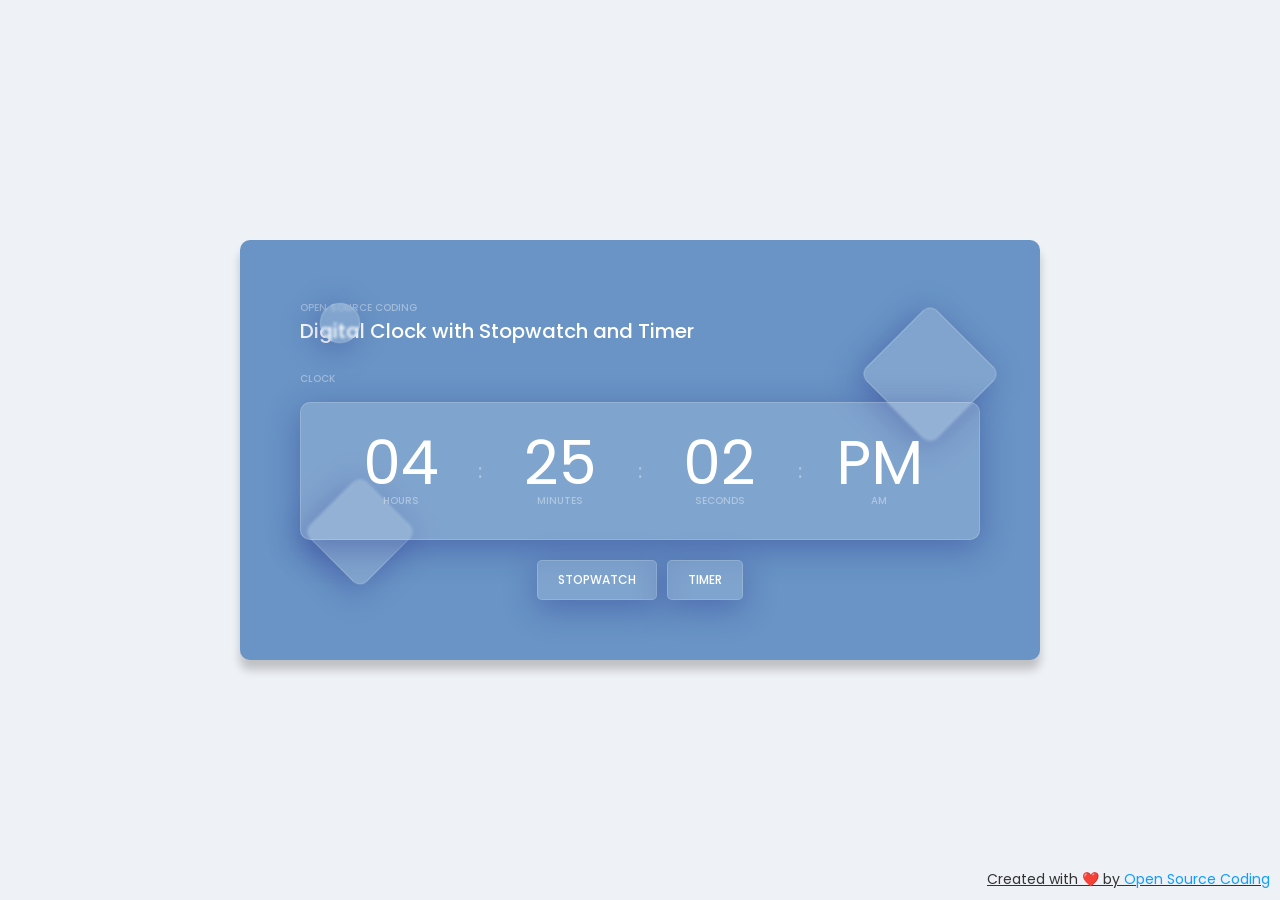
<file: Timer and Stopwatch/index.html>
<!DOCTYPE html>
<html lang="en">
  <head>
    <meta charset="UTF-8" />
    <meta http-equiv="X-UA-Compatible" content="IE=edge" />
    <meta name="viewport" content="width=device-width, initial-scale=1.0" />
    <link rel="stylesheet" href="style.css" />
    <title>Digital Clock</title>
  </head>
  <body>
    <div class="container">
      <div class="bg-elem"></div>
      <div class="bg-elem"></div>
      <div class="bg-elem"></div>
      <div class="content">
        <p>Open Source Coding</p>
        <h3>Digital Clock with Stopwatch and Timer</h3>
        <p class="type">Clock</p>
      </div>

      <div class="main-container">
        <div class="clock">
          <div class="wrapper">
            <div class="main">
              <div class="hour">
                <p class="number" id="hour">20</p>
                <p>hours</p>
              </div>
              <p class="colon">:</p>
              <div class="min">
                <p class="number" id="min">00</p>
                <p>minutes</p>
              </div>
              <p class="colon">:</p>
              <div class="sec">
                <p class="number" id="sec">00</p>
                <p>seconds</p>
              </div>
              <p class="colon">:</p>
              <div class="ampm">
                <p class="number" id="ampm">AM</p>
                <p id="other-ampm">PM</p>
              </div>
            </div>
          </div>
          <div class="btns">
            <button class="btn" id="stopwatch-btn">Stopwatch</button>
            <button class="btn" id="timer-btn">Timer</button>
          </div>
        </div>

        <div class="stopwatch hidden">
          <div class="wrapper">
            <div class="main">
              <div class="hour">
                <p class="number" id="stopwatch-hour">00</p>
                <p>hours</p>
              </div>
              <p class="colon">:</p>
              <div class="min">
                <p class="number" id="stopwatch-min">00</p>
                <p>minutes</p>
              </div>
              <p class="colon">:</p>
              <div class="sec">
                <p class="number" id="stopwatch-sec">00</p>
                <p>seconds</p>
              </div>
              <p class="colon">:</p>
              <div class="ms">
                <p class="number" id="stopwatch-ms">00</p>
                <p>miliseconds</p>
              </div>
            </div>
          </div>
          <div class="laps">
            <!-- <div class="lap active">
              <p>lap 1</p>
              <p>00:00</p>
            </div> -->
          </div>
          <div class="btns">
            <button class="btn start-stopwatch">Start</button>
            <button class="btn lap-stopwatch hidden">Lap</button>
            <button class="btn reset-stopwatch">Reset</button>
            <button class="btn back-btn">Back</button>
          </div>
        </div>

        <div class="timer hidden">
          <div class="wrapper">
            <div class="main">
              <div class="hour">
                <p class="number" id="timer-hour">00</p>
                <p>hours</p>
              </div>
              <p class="colon">:</p>
              <div class="min">
                <p class="number" id="timer-min">00</p>
                <p>minutes</p>
              </div>
              <p class="colon">:</p>
              <div class="sec">
                <p class="number" id="timer-sec">00</p>
                <p>seconds</p>
              </div>
              <p class="colon">:</p>
              <div class="ms">
                <p class="number" id="timer-ms">00</p>
                <p>miliseconds</p>
              </div>
            </div>
          </div>
          <div class="btns">
            <button class="btn start-timer">Start</button>
            <button class="btn stop-timer hidden">Stop</button>
            <button class="btn reset-timer">Reset</button>
            <button class="btn back-btn">Back</button>
          </div>
        </div>
      </div>
    </div>

                    <!-- Credits -->
    <div class="credits">
      <a href="https://www.youtube.com/channel/UCiUtBDVaSmMGKxg1HYeK-BQ">
        Created with ❤️ by
        <span>Open Source Coding</span>
      </a>
    </div>


    <script
      src="https://cdnjs.cloudflare.com/ajax/libs/jquery/3.6.3/jquery.min.js"
      integrity="sha512-STof4xm1wgkfm7heWqFJVn58Hm3EtS31XFaagaa8VMReCXAkQnJZ+jEy8PCC/iT18dFy95WcExNHFTqLyp72eQ=="
      crossorigin="anonymous"
    ></script>
    <script src="script.js"></script>
  </body>
</html>
</file>
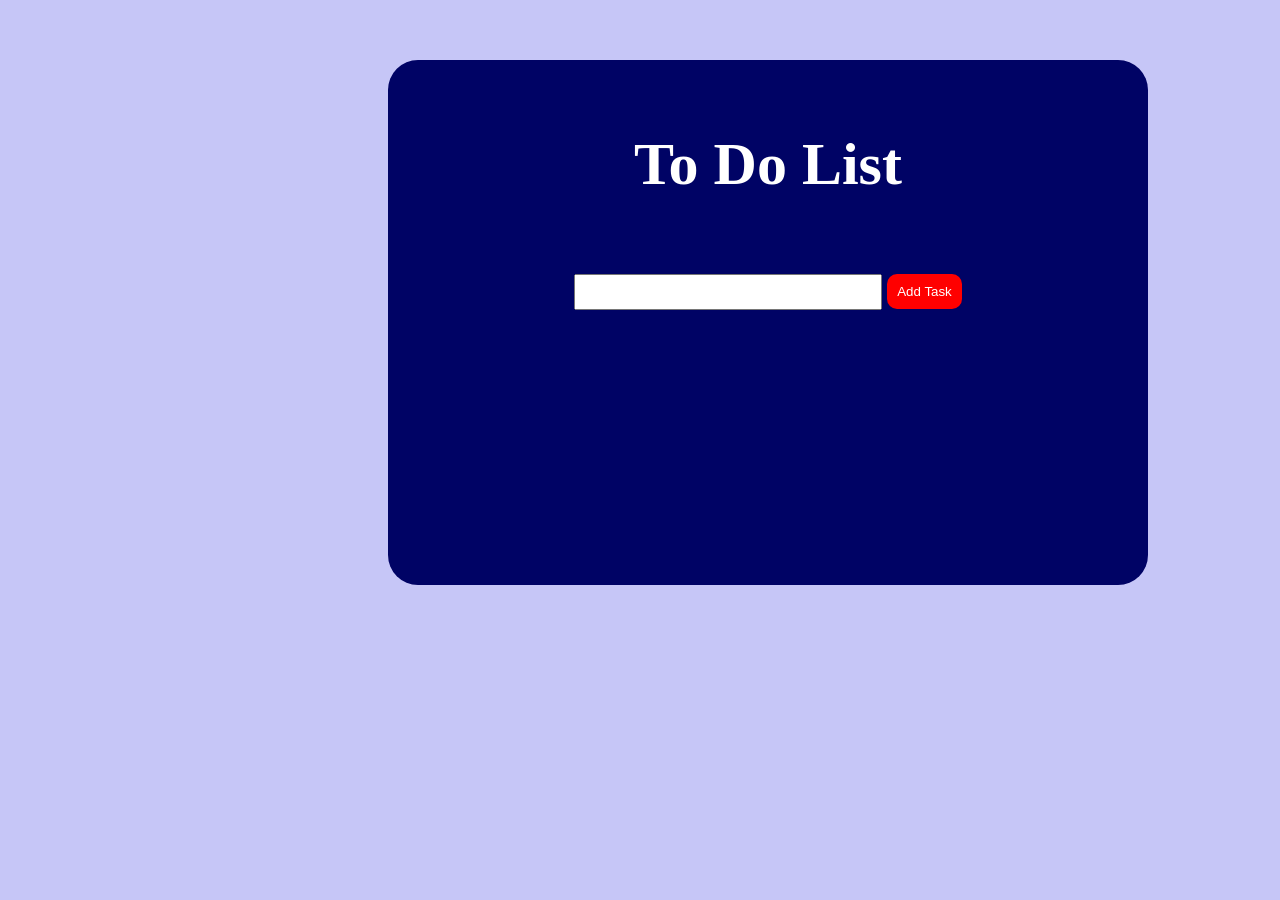
<file: TO-DO List/index.html>
<!DOCTYPE html>
<html lang="en">
<head>
    <meta charset="UTF-8">
    <meta name="viewport" content="width=device-width, initial-scale=1.0">
    <title>To Do List</title>
    <link rel="stylesheet" type="text/css" href="mystylesheet.css">
    <link href="https://fonts.googleapis.com/css2?family=Permanent+Marker&family=Philosopher&display=swap" rel="stylesheet">
</head>
<body>
    <div id="wrapper">
        <h1>To Do List</h1>
        <input id="task">
        <button id="add">Add Task</button>
        <div id="todos"></div>
    </div>
    <script src="myscript.js"></script>
</body>
</html>
</file>
<file: Timer and Stopwatch/style.css>
@import url(https://fonts.googleapis.com/css?family=Poppins:100,100italic,200,200italic,300,300italic,regular,italic,500,500italic,600,600italic,700,700italic,800,800italic,900,900italic);

* {
  margin: 0;
  padding: 0;
  box-sizing: border-box;
  font-family: "Poppins", sans-serif;
}
body {
  min-height: 100vh;
  display: flex;
  justify-content: center;
  align-items: center;
  background: #eef1f6;
  /* overflow: hidden; */
}
.container {
  position: relative;
  width: 100%;
  max-width: 800px;
  /* min-height: 500px; */
  padding: 60px;
  border-radius: 10px;
  color: #fff;
  background: #6994c5;
  box-shadow: 0 10px 10px rgba(0, 0, 0, 0.2);
}
p,
i {
  font-size: 10px;
  font-weight: 500;
  color: #ffffff62;
  text-transform: uppercase;
}
.content h3 {
  font-size: 20px;
  font-weight: 500;
  margin-bottom: 25px;
}
.wrapper {
  padding: 30px 0;
  border-radius: 10px;
  margin-top: 15px;
  background: rgba(255, 255, 255, 0.15);
  box-shadow: 0 8px 32px 0 rgba(31, 38, 135, 0.37);
  backdrop-filter: blur(1.5px);
  -webkit-backdrop-filter: blur(1.5px);
  border-radius: 10px;
  border: 1px solid rgba(255, 255, 255, 0.18);
  transition: all 0.3s ease;
}
.wrapper:hover {
  box-shadow: none;
}
.main {
  display: flex;
  align-items: center;
  justify-content: center;
  gap: 10px;
}
.main div {
  width: 20%;
  text-align: center;
}
.main .number {
  position: relative;
  font-size: 60px;
  font-weight: 400;
  line-height: 1;
  color: #fff;
}
.main .colon {
  font-size: 20px;
}
.btns {
  margin-top: 20px;
  display: flex;
  align-items: center;
  justify-content: center;
  flex-wrap: wrap;
  gap: 10px;
}
.btn {
  padding: 10px 20px;
  border-radius: 5px;
  color: #fff;
  border: none;
  font-size: 12px;
  font-weight: 500;
  text-transform: uppercase;
  cursor: pointer;
  transition: all 0.3s ease;
  background: rgba(255, 255, 255, 0.15);
  box-shadow: 0 8px 32px 0 rgba(31, 38, 135, 0.37);
  backdrop-filter: blur(1.5px);
  -webkit-backdrop-filter: blur(1.5px);
  border: 1px solid rgba(255, 255, 255, 0.18);
}
.btn:active {
  box-shadow: none;
}
.hidden {
  display: none;
}
.laps {
  position: relative;
  max-height: 100px;
  overflow-y: auto;
  display: flex;
  align-items: center;
  flex-direction: column;
  gap: 10px;
  margin: 0 auto;
  margin-top: 20px;
}
.laps::-webkit-scrollbar {
  width: 5px;
}
.laps::-webkit-scrollbar-track {
  background: rgba(255, 255, 255, 0.15);
  border-radius: 10px;
}
.laps::-webkit-scrollbar-thumb {
  background: rgba(255, 255, 255, 0.15);
  border-radius: 10px;
}
.lap {
  width: 50%;
  display: flex;
  justify-content: space-between;
  padding: 10px;
  background: rgba(255, 255, 255, 0.15);
  border-radius: 10px;
  border: 1px solid rgba(255, 255, 255, 0.18);
}
.lap:last-child {
  border-bottom: none;
}
.lap.active p {
  color: #fff;
}

.bg-elem {
  position: absolute;
  top: 60%;
  left: 10%;
  width: 80px;
  height: 80px;
  transform: rotate(45deg);
  background: rgba(255, 255, 255, 0.15);
  box-shadow: 0 8px 32px 0 rgba(31, 38, 135, 0.37);
  backdrop-filter: blur(1.5px);
  -webkit-backdrop-filter: blur(1.5px);
  border-radius: 10px;
  border: 1px solid rgba(255, 255, 255, 0.18);
  animation: bg-elem 10s linear infinite;
  transition: all 0.3s ease;
}
.bg-elem:hover {
  animation-play-state: paused;
  box-shadow: none;
}
.bg-elem:nth-child(2) {
  top: 20%;
  left: 80%;
  width: 100px;
  height: 100px;
  animation-duration: 30s;
}
.bg-elem:nth-child(3) {
  top: 15%;
  left: 10%;
  width: 40px;
  height: 40px;
  border-radius: 50%;
  animation-duration: 20s;
}

@keyframes bg-elem {
  0% {
    transform: rotate(45deg) translate(0, 0);
  }
  50% {
    transform: rotate(45deg) translate(20px, 20px);
  }
  100% {
    transform: rotate(45deg) translate(0, 0);
  }
}

/* responsive */
@media (max-width: 600px) {
  .container {
    height: 100vh;
    display: flex;
    flex-direction: column;
    justify-content: center;
    border-radius: 0;
    padding: 0 20px;
  }
  .content h3 {
    font-size: 16px;
  }
  .main-wrapper {
    padding: 20px 0;
  }
  .main div {
    width: 15%;
  }
  .main .number {
    font-size: 50px;
  }
  .main .colon {
    font-size: 16px;
  }

  .bg-elem {
    display: none;
  }
}

@media (max-width: 400px) {
  .container {
    padding: 0 10px;
  }
  .content h3 {
    font-size: 14px;
  }
  .main-wrapper {
    padding: 10px 0;
  }
  .main-wrapper .head {
    padding: 0 20px;
  }
  .main .number {
    font-size: 40px;
  }
  .main .colon {
    font-size: 12px;
  }
}

/* Credits */
.credits a {
  position: absolute;
  bottom: 10px;
  right: 10px;
  font-size: 14px;
  color: #333;
}
.credits span {
  color: #109dff;
}
</file>
<file: TO-DO List/mystylesheet.css>
body{
    text-align: center;
    background-color: rgb(198, 198, 247);
}

#add{
    border: 0;
    border-radius: 10px;
    background-color: red;
    color: white;
    padding: 10px 10px;
    cursor: pointer;
    margin-top: 35px;
}

input{
    height: 30px;
    width: 300px;
}

.remove{
    margin-top: 13px;
    background-color: #f2f205;
    float: right;
    clear: both;
    border-radius: 10px;
    
}

#wrapper{
    border-radius: 30px;
    width: 700px;
    height: 430px;
    background-color: #000365;
    color: white;
    font-size: 20px;
    margin-top: 60px;
    margin-bottom: 60px;
    margin-left: 380px;
    padding: 30px 30px 65px 30px;
    
}

ul{
    text-align: left;
    line-height: 35px;
    
}

h1{
    font-family: 'Permanent Marker', cursive;
    color: white;
    font-size: 60px;
}
</file>
